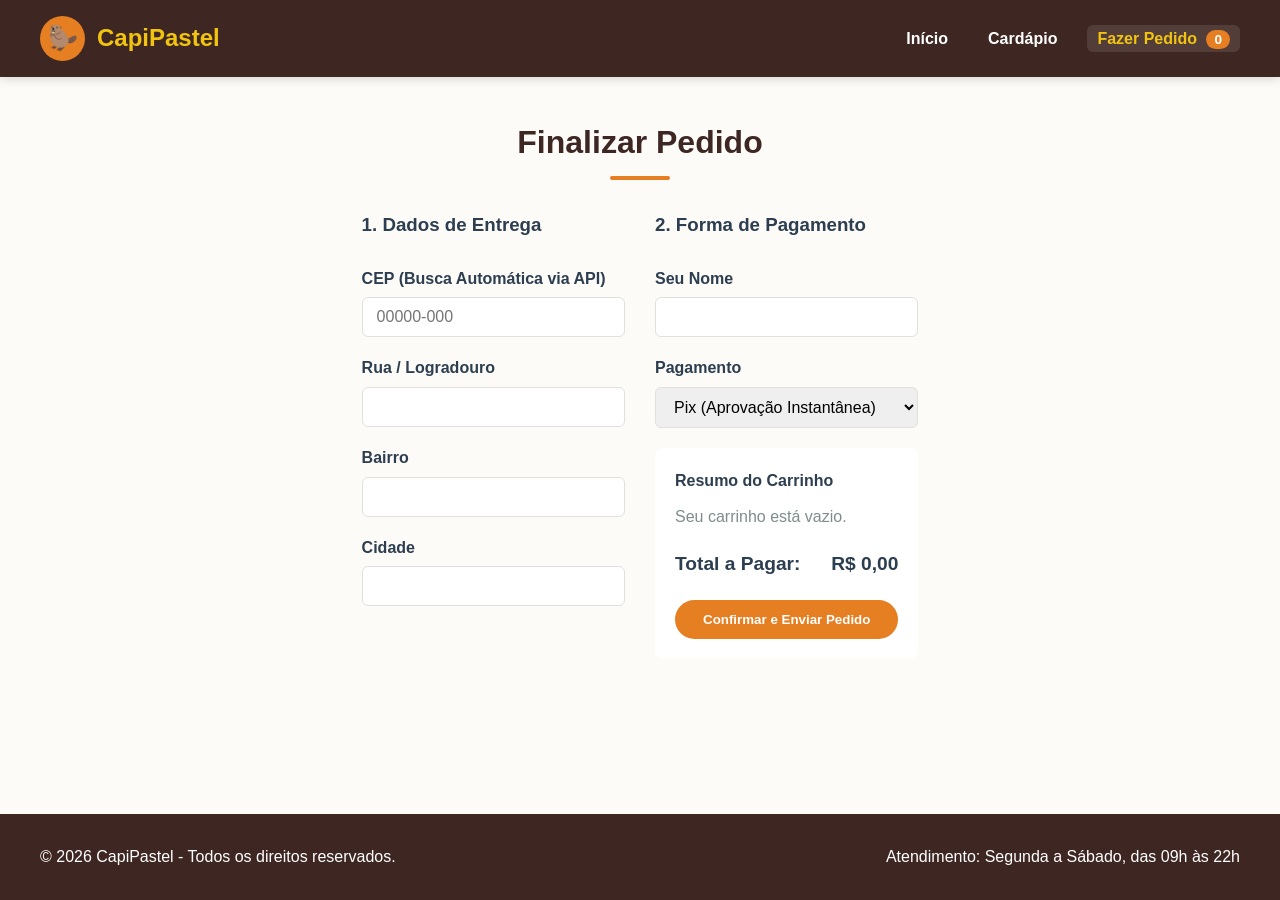
<file: Código Fonte/pedido.html>
<!DOCTYPE html>
<html lang="pt-BR">
<head>
    <meta charset="UTF-8">
    <meta name="viewport" content="width=device-width, initial-scale=1.0">
    <title>Checkout e Pedido - CapiPastel</title>
    <link rel="stylesheet" href="css/style.css">
</head>
<body>
    <header>
        <div class="nav-container">
            <a href="index.html" class="logo-brand">
                <div class="logo-icon">🦫</div>
                <div class="brand-name">CapiPastel</div>
            </a>
            <nav>
                <ul>
                    <li><a href="index.html">Início</a></li>
                    <li><a href="cardapio.html">Cardápio</a></li>
                    <li><a href="pedido.html" class="active">Fazer Pedido <span class="cart-badge">0</span></a></li>
                </ul>
            </nav>
        </div>
    </header>

    <main class="container">
        <div id="checkout-area">
            <h2 class="section-title">Finalizar Pedido</h2>
            <form onsubmit="finalizarPedido(event)">
                <div class="checkout-grid">
                    <div>
                        <h3>1. Dados de Entrega</h3>
                        <br>
                        <div class="form-group">
                            <label for="cep">CEP (Busca Automática via API)</label>
                            <input type="text" id="cep" class="form-control" placeholder="00000-000" onkeyup="buscarCEP()" required>
                        </div>
                        <div class="form-group">
                            <label for="logradouro">Rua / Logradouro</label>
                            <input type="text" id="logradouro" class="form-control" required>
                        </div>
                        <div class="form-group">
                            <label for="bairro">Bairro</label>
                            <input type="text" id="bairro" class="form-control" required>
                        </div>
                        <div class="form-group">
                            <label for="cidade">Cidade</label>
                            <input type="text" id="cidade" class="form-control" required>
                        </div>
                    </div>

                    <div>
                        <h3>2. Forma de Pagamento</h3>
                        <br>
                        <div class="form-group">
                            <label for="nome">Seu Nome</label>
                            <input type="text" id="nome" class="form-control" required>
                        </div>
                        <div class="form-group">
                            <label for="pagamento">Pagamento</label>
                            <select id="pagamento" class="form-control" required>
                                <option value="pix">Pix (Aprovação Instantânea)</option>
                                <option value="cartao">Cartão de Crédito / Débito</option>
                                <option value="dinheiro">Dinheiro na Entrega</option>
                            </select>
                        </div>
                        
                        <div style="background: white; padding: 20px; border-radius: 8px; margin-top: 20px;">
                            <h4>Resumo do Carrinho</h4>
                            <div id="itens-carrinho" style="margin: 10px 0;"></div>
                            <div class="cart-total">
                                <span>Total a Pagar:</span>
                                <span id="total-valor">R$ 0,00</span>
                            </div>
                            <button type="submit" class="btn btn-block">Confirmar e Enviar Pedido</button>
                        </div>
                    </div>
                </div>
            </form>
        </div>

        <div id="status-area" style="display: none;">
            <h2 class="section-title">Status do seu Pedido</h2>
            <p style="text-align: center;">Acompanhe em tempo real o andamento do seu pedido conforme o fluxo de preparo.</p>
            
            <div class="status-tracker">
                <div class="status-step active" id="step-pagamento">
                    <div class="status-icon">1</div>
                    <strong>Pagamento</strong>
                    <p><small>Aprovação do caixa</small></p>
                </div>
                <div class="status-step" id="step-preparo">
                    <div class="status-icon">2</div>
                    <strong>Preparo</strong>
                    <p><small>Fritando seus salgados</small></p>
                </div>
                <div class="status-step" id="step-entrega">
                    <div class="status-icon">3</div>
                    <strong>Saiu pra Entrega</strong>
                    <p><small>A caminho do endereço</small></p>
                </div>
            </div>
            
            <div style="text-align: center; margin-top: 40px;">
                <a href="index.html" class="btn">Voltar para a Página Inicial</a>
            </div>
        </div>
    </main>

    <footer>
        <div class="footer-content">
            <p>&copy; 2026 CapiPastel - Todos os direitos reservados.</p>
            <p>Atendimento: Segunda a Sábado, das 09h às 22h</p>
        </div>
    </footer>

    <script src="js/script.js"></script>
</body>
</html>
</file>
<file: Código Fonte/css/style.css>
/* ==========================================================================
   CapiPastel - Estilos Globais e Responsividade
   Paleta: Laranja (#E67E22, #D35400), Marrom (#4A235A / #3E2723), Amarelo (#F1C40F), Creme (#FDFBF7)
   ========================================================================== */

:root {
    --primary-color: #E67E22;
    --primary-dark: #D35400;
    --secondary-color: #3E2723;
    --accent-color: #F1C40F;
    --bg-cream: #FDFBF7;
    --card-bg: #FFFFFF;
    --text-color: #2C3E50;
    --text-muted: #7F8C8D;
    --border-color: #E0E0E0;
    --shadow: 0 4px 12px rgba(0,0,0,0.08);
    --radius: 12px;
}

* {
    margin: 0;
    padding: 0;
    box-sizing: border-box;
    font-family: 'Segoe UI', Tahoma, Geneva, Verdana, sans-serif;
}

body {
    background-color: var(--bg-cream);
    color: var(--text-color);
    line-height: 1.6;
    display: flex;
    flex-direction: column;
    min-height: 100vh;
}

/* Header & Nav */
header {
    background-color: var(--secondary-color);
    color: #fff;
    padding: 1rem 2rem;
    position: sticky;
    top: 0;
    z-index: 1000;
    box-shadow: 0 2px 10px rgba(0,0,0,0.15);
}

.nav-container {
    max-width: 1200px;
    margin: 0 auto;
    display: flex;
    justify-content: space-between;
    align-items: center;
}

.logo-brand {
    display: flex;
    align-items: center;
    gap: 12px;
    text-decoration: none;
    color: #fff;
}

.logo-icon {
    width: 45px;
    height: 45px;
    background-color: var(--primary-color);
    border-radius: 50%;
    display: flex;
    align-items: center;
    justify-content: center;
    font-size: 1.5rem;
}

.brand-name {
    font-size: 1.5rem;
    font-weight: 800;
    color: var(--accent-color);
}

nav ul {
    display: flex;
    list-style: none;
    gap: 20px;
    align-items: center;
}

nav a {
    color: #fff;
    text-decoration: none;
    font-weight: 600;
    transition: color 0.3s;
    padding: 5px 10px;
    border-radius: 6px;
}

nav a:hover, nav a.active {
    color: var(--accent-color);
    background-color: rgba(255, 255, 255, 0.1);
}

.cart-badge {
    background-color: var(--primary-color);
    color: white;
    padding: 2px 8px;
    border-radius: 20px;
    font-size: 0.85rem;
    margin-left: 5px;
}

/* Banner Hero */
.hero {
    background: linear-gradient(rgba(62, 39, 35, 0.85), rgba(62, 39, 35, 0.85)), url('https://images.unsplash.com/photo-1626777552726-4a6b54c97e46?auto=format&fit=crop&w=1200&q=80') center/cover;
    color: white;
    text-align: center;
    padding: 80px 20px;
}

.hero h1 {
    font-size: 2.8rem;
    color: var(--accent-color);
    margin-bottom: 15px;
}

.hero p {
    font-size: 1.2rem;
    max-width: 600px;
    margin: 0 auto 25px;
}

.btn {
    display: inline-block;
    padding: 12px 28px;
    background-color: var(--primary-color);
    color: white;
    border: none;
    border-radius: 25px;
    font-weight: 700;
    cursor: pointer;
    text-decoration: none;
    transition: background-color 0.3s, transform 0.2s;
}

.btn:hover {
    background-color: var(--primary-dark);
    transform: translateY(-2px);
}

.btn-block {
    display: block;
    width: 100%;
    text-align: center;
}

/* Container principal */
.container {
    max-width: 1200px;
    margin: 40px auto;
    padding: 0 20px;
    flex: 1;
}

.section-title {
    text-align: center;
    font-size: 2rem;
    color: var(--secondary-color);
    margin-bottom: 30px;
    position: relative;
}

.section-title::after {
    content: '';
    display: block;
    width: 60px;
    height: 4px;
    background-color: var(--primary-color);
    margin: 8px auto 0;
    border-radius: 2px;
}

/* Cards Grid */
.grid-cards {
    display: grid;
    grid-template-columns: repeat(auto-fit, minmax(260px, 1fr));
    gap: 25px;
}

.card {
    background-color: var(--card-bg);
    border-radius: var(--radius);
    overflow: hidden;
    box-shadow: var(--shadow);
    transition: transform 0.3s;
    display: flex;
    flex-direction: column;
}

.card:hover {
    transform: translateY(-5px);
}

.card-img {
    width: 100%;
    height: 180px;
    object-fit: cover;
}

.card-body {
    padding: 20px;
    display: flex;
    flex-direction: column;
    flex: 1;
}

.card-title {
    font-size: 1.2rem;
    color: var(--secondary-color);
    margin-bottom: 8px;
}

.card-text {
    color: var(--text-muted);
    font-size: 0.95rem;
    margin-bottom: 15px;
    flex: 1;
}

.card-price {
    font-size: 1.25rem;
    font-weight: 700;
    color: var(--primary-dark);
    margin-bottom: 15px;
}

/* Categorias Filtro */
.categories-filter {
    display: flex;
    justify-content: center;
    gap: 10px;
    flex-wrap: wrap;
    margin-bottom: 30px;
}

.filter-btn {
    padding: 8px 18px;
    border: 2px solid var(--primary-color);
    background: transparent;
    color: var(--primary-color);
    border-radius: 20px;
    font-weight: 600;
    cursor: pointer;
    transition: all 0.3s;
}

.filter-btn.active, .filter-btn:hover {
    background-color: var(--primary-color);
    color: white;
}

/* Layout Carrinho + Cardápio */
.menu-layout {
    display: grid;
    grid-template-columns: 2fr 1fr;
    gap: 30px;
}

@media (max-width: 900px) {
    .menu-layout {
        grid-template-columns: 1fr;
    }
}

.cart-sidebar {
    background: white;
    padding: 20px;
    border-radius: var(--radius);
    box-shadow: var(--shadow);
    height: fit-content;
}

.cart-item {
    display: flex;
    justify-content: space-between;
    align-items: center;
    padding: 10px 0;
    border-bottom: 1px solid var(--border-color);
}

.cart-total {
    font-size: 1.2rem;
    font-weight: bold;
    margin: 20px 0;
    display: flex;
    justify-content: space-between;
}

/* Formulário de Checkout */
.checkout-grid {
    display: grid;
    grid-template-columns: 1fr 1fr;
    gap: 30px;
}

@media (max-width: 768px) {
    .checkout-grid {
        grid-template-columns: 1fr;
    }
}

.form-group {
    margin-bottom: 18px;
}

.form-group label {
    display: block;
    margin-bottom: 6px;
    font-weight: 600;
}

.form-control {
    width: 100%;
    padding: 10px 14px;
    border: 1px solid var(--border-color);
    border-radius: 6px;
    font-size: 1rem;
}

.form-control:focus {
    outline: none;
    border-color: var(--primary-color);
}

/* Status Tracker - Fluxograma */
.status-tracker {
    display: flex;
    justify-content: space-between;
    margin-top: 30px;
    position: relative;
    background: white;
    padding: 25px;
    border-radius: var(--radius);
    box-shadow: var(--shadow);
}

.status-step {
    text-align: center;
    flex: 1;
    position: relative;
    z-index: 1;
}

.status-icon {
    width: 40px;
    height: 40px;
    background: var(--border-color);
    color: white;
    border-radius: 50%;
    display: flex;
    align-items: center;
    justify-content: center;
    margin: 0 auto 10px;
    font-weight: bold;
}

.status-step.active .status-icon {
    background: var(--primary-color);
}

.status-step.completed .status-icon {
    background: #2ECC71;
}

/* Footer */
footer {
    background-color: var(--secondary-color);
    color: white;
    padding: 30px 20px;
    margin-top: auto;
    text-align: center;
}

.footer-content {
    max-width: 1200px;
    margin: 0 auto;
    display: flex;
    justify-content: space-between;
    align-items: center;
    flex-wrap: wrap;
    gap: 20px;
}

/* Responsividade Menu */
@media (max-width: 768px) {
    .nav-container {
        flex-direction: column;
        gap: 15px;
    }
    .footer-content {
        flex-direction: column;
        text-align: center;
    }
}
</file>
